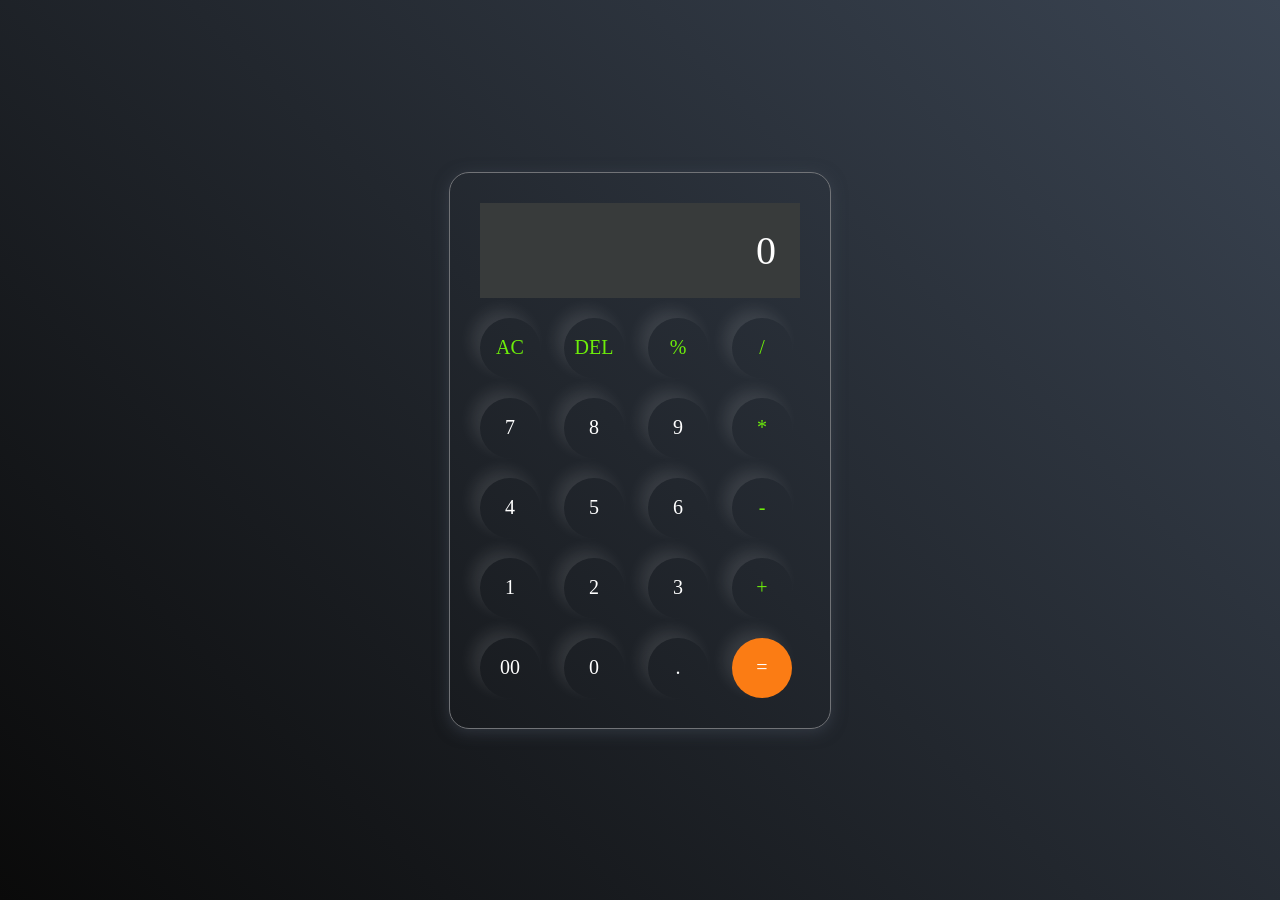
<file: index.html>
<html>
    <head>
        <title>Calculator</title>
        <link rel="stylesheet" href="level1.css">
    </head>
    <body>
        <div class="container">
            <div class="calculator">
                <input style="background-color: rgb(56, 59, 59);" type="text" id="inputBox" placeholder="0" >
                <div>
                    <button class="button operator">AC</button>
                    <button class="button operator">DEL</button>
                    <button class="button operator">%</button>
                    <button class="button operator">/</button>
                </div>
                <div>
                    <button class="button">7</button>
                    <button class="button">8</button>
                    <button class="button">9</button>
                    <button class="button operator">*</button>
                </div>
                <div>
                    <button class="button">4</button>
                    <button class="button">5</button>
                    <button class="button">6</button>
                    <button class="button operator">-</button>
                </div>
                <div>
                    <button class="button">1</button>
                    <button class="button">2</button>
                    <button class="button">3</button>
                    <button class="button operator">+</button>
                </div>
                <div>
                    <button class="button">00</button>
                    <button class="button">0</button>
                    <button class="button">.</button>
                    <button class="button equalBtn">=</button>
                </div>
            </div>
       </div>
       <script src="level1.js"></script>
  </body>
</html>
</file>
<file: level1.css>
*{
    margin: 0;
    padding: 0;
    box-sizing: border-box;
    font-family:'Times New Roman', Times, serif;
    
}

body{
    width: 100%;
    height: 100%;
    display: flex;
    justify-content: center;
    align-items: center;
    background: linear-gradient(45deg, #0a0a0a, #3a4452);
}

.calculator{
    border: 1px solid #717377;
    padding: 20px;
    border-radius: 20px;
    background: transparent;
    box-shadow: 0px 3px 15px rgba(72, 79, 94, 0.5);

}

input{
    width: 320px;
    border: none;
    padding: 24px;
    margin: 10px;
    background: transparent;
    box-shadow: 0px 3px 15px rgbs(84, 84, 84, 0.1);
    font-size: 40px;
    text-align: right;
    cursor: pointer;
    color: #ffffff;
}

input::placeholder{
    color: #ffffff;
}

button{
    border: none;
    width: 60px;
    height: 60px;
    margin: 10px;
    border-radius: 50%;
    background: transparent;
    color: #ffffff;
    font-size: 20px;
    box-shadow: -8px -8px 15px rgba(255, 255, 255, 0.1);
    cursor: pointer;
}

.equalBtn{
    background-color: #fb7c14;
}

.operator{
    color: #6dee0a;
}
</file>
